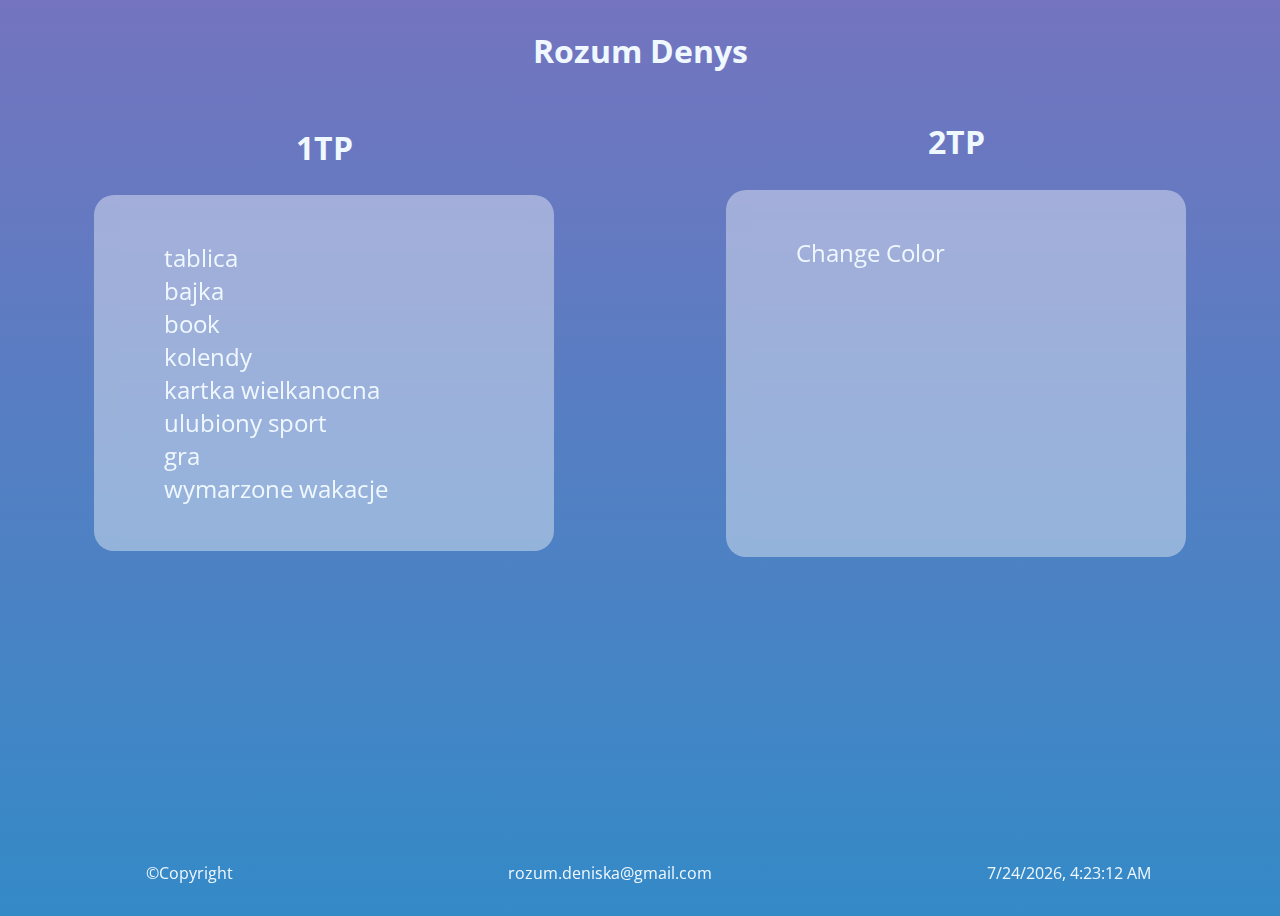
<file: index.html>
<!DOCTYPE html>
<html>
    <head>
        <meta charset="UTF-8">
        <link rel="stylesheet" type="text/css" href="style.css">
    </head>
    <body>
        <header><h1>Rozum Denys</h1></header> 
        <main>
            <section>
                <h2>1TP</h2>
                <article>
                    <ul>
                        <li><a href="https://mentis-rd.github.io/1TP/TABLE/table.html">tablica</a></li>
                        <li><a href="https://mentis-rd.github.io/1TP/BAJKA/bajka.html">bajka</a></li>
                        <li><a href="https://mentis-rd.github.io/1TP/HERO/index.html">book</a></li>
                        <li><a href="https://mentis-rd.github.io/1TP/KOLENDY/">kolendy</a></li>
                        <li><a href="https://mentis-rd.github.io/1TP/Kartka%20wielkanocna/">kartka wielkanocna</a></li>
                        <li><a href="https://mentis-rd.github.io/1TP/Witalij/">ulubiony sport</a></li>
                        <li><a href="https://mentis-rd.github.io/1TP/GRA/">gra</a></li>
                        <li><a href="https://mentis-rd.github.io/1TP/wymarzone-wakacje/">wymarzone wakacje</a></li>
                    </ul>
                </article>
            </section>
            <section>
                <h2>2TP</h2>
                <article>
                    <ul>
                        <li>‎<a href="https://mentis-rd.github.io/2TP/ChangeColor">Change Color</a></li>
                        <li>‎ </li>
                        <li>‎ </li>
                        <li>‎ </li>
                        <li>‎ </li>
                        <li>‎ </li>
                        <li>‎ </li>
                        <li>‎ </li>
                        <li>‎ </li>
                        <li>‎ </li>
                        <li>‎ </li>
                        <li>‎ </li>
                    </ul>
                </article>
            </section>
        </main>
        <footer class="footer">
            <p>©Copyright</p>
            <p>rozum.deniska@gmail.com</p>
            <p id="data"></p>
        </footer>
    </body>
    <script src="index.js"></script>
</html>
</file>
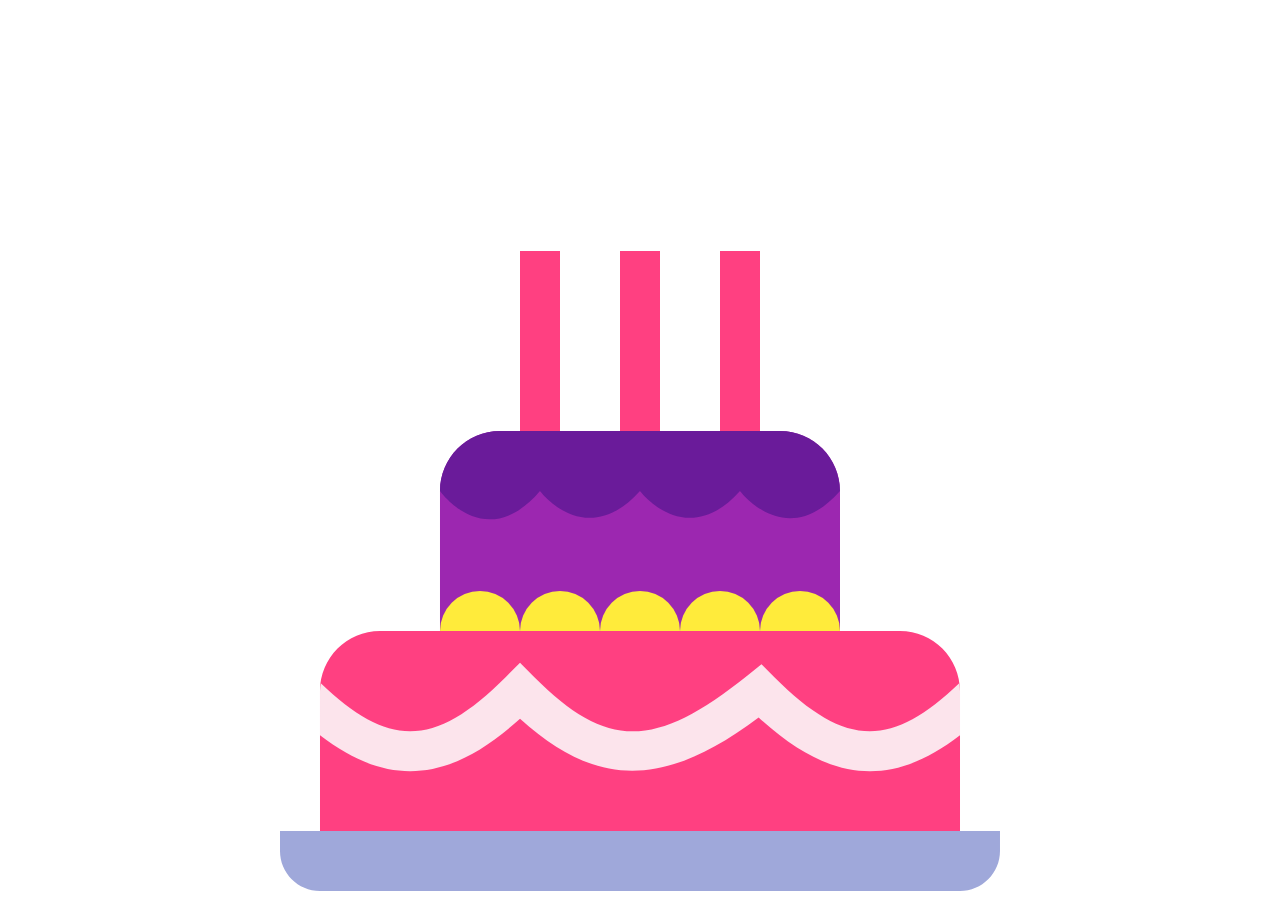
<file: cake/index.html>
<!DOCTYPE html>
<html>
    <head>
        <meta charset="UTF-8">
        <link rel="stylesheet" type="text/css" href="style.css">
    </head>
    <body>
        <?xml version="1.0" encoding="utf-8"?>
<!-- Generator: Adobe Illustrator 27.8.1, SVG Export Plug-In . SVG Version: 6.00 Build 0)  -->
<svg version="1.1" id="Layer_1" xmlns="http://www.w3.org/2000/svg" xmlns:xlink="http://www.w3.org/1999/xlink" x="0px" y="0px"
	 viewBox="0 0 512 512" style="enable-background:new 0 0 512 512;" xml:space="preserve" height="80vh">
<style type="text/css">
	.st0{fill:#FF4081;}
	.st1{fill:#FF9800;}
	.st2{fill:#9C27B0;}
	.st3{fill:#6A1B9A;}
	.st4{fill:#FFEB3B;}
	.st5{fill:#9FA8DA;}
	.st6{fill:#FCE4EC;}
</style>
<g>
	<rect data-number="1" x="170.67" y="56.89" class="st0" width="28.44" height="199.11"/>
	<rect data-number="3" x="312.89" y="56.89" class="st0" width="28.44" height="199.11"/>
	<rect data-number="2" x="241.78" y="56.89" class="st0" width="28.44" height="199.11"/>
	<path class="st1 t1" d="M170.67,28.44c0-7.86,14.22-28.44,14.22-28.44s14.22,20.58,14.22,28.44c0,7.86-6.36,14.22-14.22,14.22
		S170.67,36.31,170.67,28.44z"/>
	<path class="st1 t2" d="M241.78,28.44C241.78,20.58,256,0,256,0s14.22,20.58,14.22,28.44c0,7.86-6.36,14.22-14.22,14.22
		S241.78,36.31,241.78,28.44z"/>
	<path class="st1 t3" d="M312.89,28.44c0-7.86,14.22-28.44,14.22-28.44s14.22,20.58,14.22,28.44c0,7.86-6.36,14.22-14.22,14.22
		S312.89,36.31,312.89,28.44z"/>
	<path class="st2" d="M398.22,355.56v-128c0-23.55-19.1-42.67-42.67-42.67H156.44c-23.57,0-42.67,19.11-42.67,42.67v128H398.22z"/>
	<path class="st3" d="M355.56,184.89H156.44c-23.57,0-42.67,19.11-42.67,42.67c0,0,32.3,45.34,71.11,0c0,0,32.3,42.97,71.11,0
		c0,0,32.6,42.97,71.11,0c0,0,32.9,43.56,71.11,0C398.22,204,379.12,184.89,355.56,184.89z"/>
	<circle class="st4" cx="142.22" cy="327.11" r="28.44"/>
	<circle class="st4" cx="199.11" cy="327.11" r="28.44"/>
	<circle class="st4" cx="256" cy="327.11" r="28.44"/>
	<circle class="st4" cx="312.89" cy="327.11" r="28.44"/>
	<circle class="st4" cx="369.78" cy="327.11" r="28.44"/>
	<path class="st0" d="M483.56,497.78v-128c0-23.55-19.1-42.67-42.67-42.67H71.11c-23.57,0-42.67,19.11-42.67,42.67v128H483.56z"/>
	<path class="st5" d="M0,469.33v14.22C0,499.26,12.74,512,28.44,512h455.11c15.7,0,28.44-12.74,28.44-28.44v-14.22H0z"/>
	<path class="st6" d="M351.39,359.74l-9-9l-9.94,7.95c-65.81,52.66-99.85,52.91-151.72,1.05l-10.06-10.06l-10.06,10.06
		c-50.01,49.98-82.69,51.4-131.61,4.51c-0.24,1.83-0.55,3.64-0.55,5.53v31.5c48.9,37.59,92.16,33.69,142.24-11.83
		c54.83,49.69,102.74,49.32,169.67-0.9c27.82,25.54,53.52,38.31,79.2,38.31c20.95,0,41.9-8.58,64-25.54v-31.54
		c0-1.91-0.31-3.71-0.55-5.55C434.08,411.09,401.39,409.71,351.39,359.74z"/>
</g>
</svg>

    </body>
    <script src="index.js"></script>
</html>
</file>
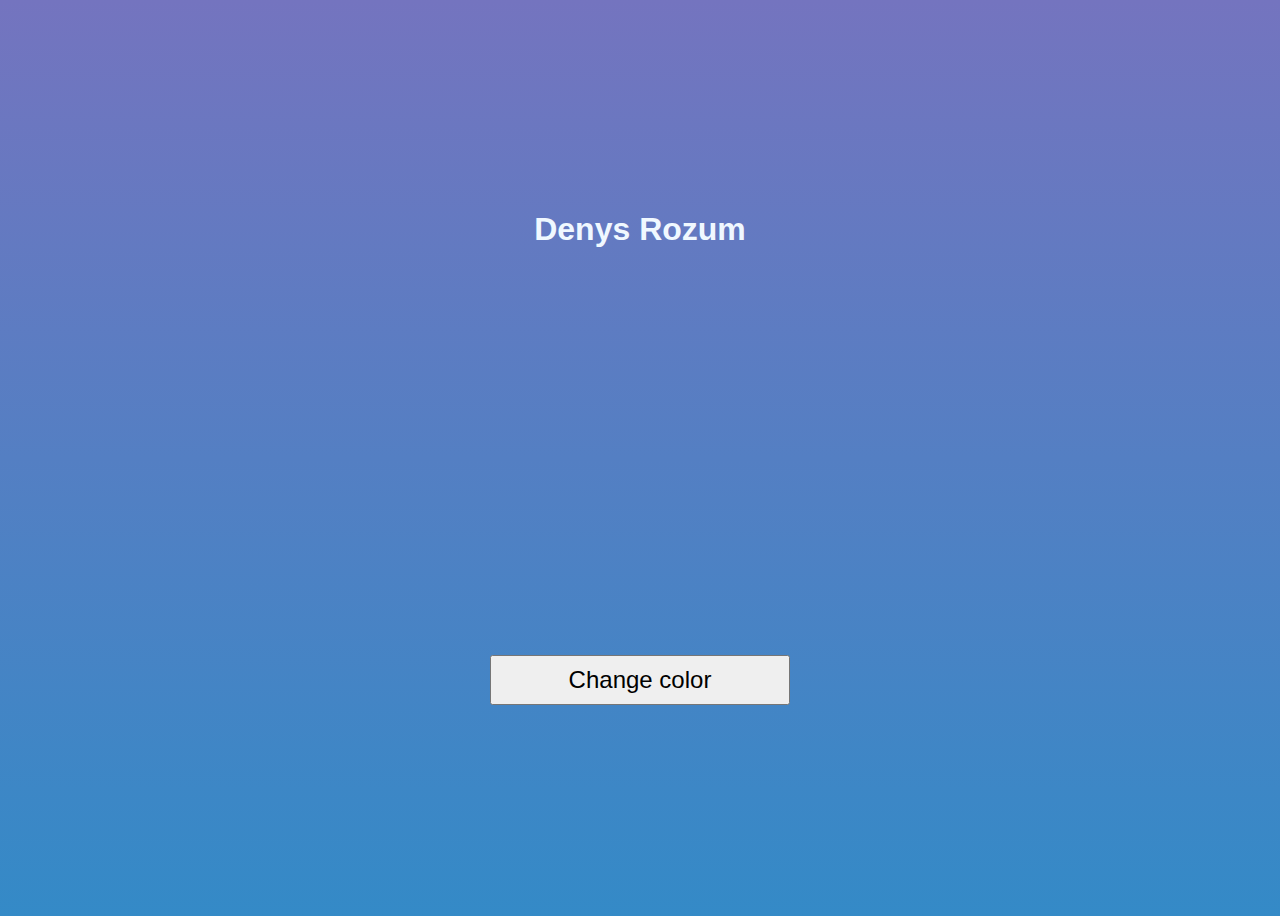
<file: ChangeColor/index.html>
<!DOCTYPE html>
<html>
    <head>
        <meta charset="UTF-8">
        <link rel="stylesheet" type="text/css" href="style.css">
    </head>
    <body class="color10">
        <h1>Denys Rozum</h1>
        <button>Change color</button>
    </body>
    <script src="index.js"></script>
</html>
</file>
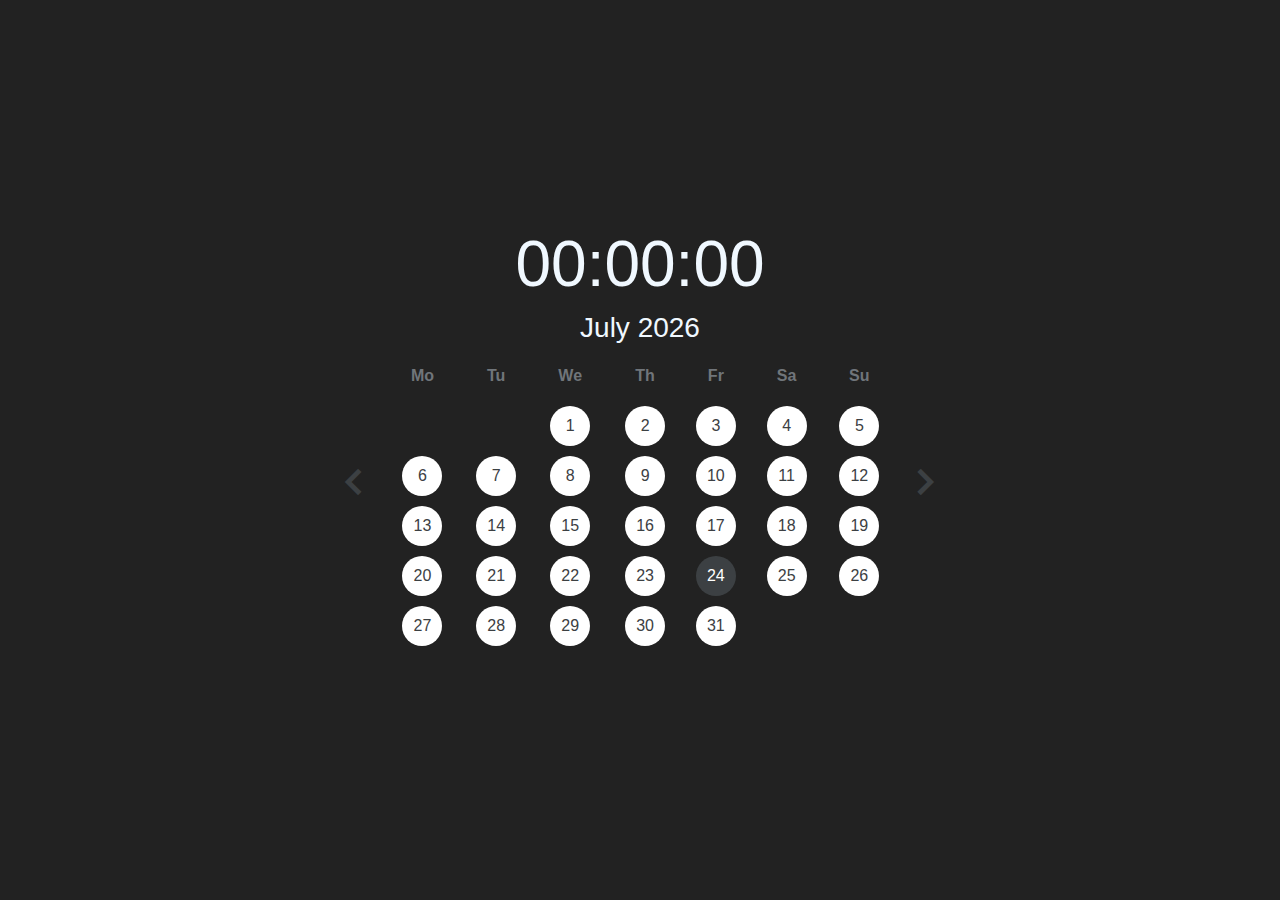
<file: NEW/index.html>
<!DOCTYPE html>
<html lang="en">
  <head>
    <meta charset="UTF-8" />
    <meta http-equiv="X-UA-Compatible" content="IE=edge" />
    <meta name="viewport" content="width=device-width, initial-scale=1.0" />
    <title>Calendar</title>
    <link rel="shortcut icon" href="favicon.svg" type="image/x-icon" />
    <link
      rel="stylesheet"
      href="https://fonts.googleapis.com/css2?family=Material+Symbols+Outlined:opsz,wght,FILL,GRAD@20..48,100..700,0..1,-50..200"
    />
    <link rel="stylesheet" href="style.css" />
  </head>

  <body>
    <div class="clock" id="clock">00:00:00</div>
    <section class="main">
      <button class="arrow material-symbols-outlined" id="arrow-prev">
        chevron_left
      </button>
      <button class="arrow material-symbols-outlined" id="arrow-next">
        chevron_right
      </button>
    </section>
    <div class="modal">
      <span class="modal__close">X</span>
      <div class="modal__child">
        Snowflakes dance, a silent ballet, Blanketing the world in pure array.
      </div>
      <div class="modal__child">
        Winter whispers through the pines, Nature's lullaby, a chill that binds.
      </div>
      <div class="modal__child">
        Icy crystals on branches gleam, Nature's jewels in winter's dream.
      </div>
      <div class="modal__child">
        Footprints in the snow tell tales, Of journeys taken, winter trails.
      </div>
      <div class="modal__child">
        Frozen lake, a mirror of glass, Reflecting the season as moments pass.
      </div>
      <div class="modal__child">
        Frosty breath in the crisp air, Winter's magic everywhere.
      </div>
      <div class="modal__child">
        Scarlet cardinals in snowy attire, A burst of color in the winter choir.
      </div>
      <div class="modal__child">
        Whispers of the north wind's song, Nature's melody, crisp and strong.
      </div>
      <div class="modal__child">
        Cozy fires and blankets tight, Winter's warmth on a chilly night.
      </div>
      <div class="modal__child">
        Snow-kissed rooftops, silent and still, A hushed world beneath winter's
        chill
      </div>
      <div class="modal__child">
        Icicles hang like crystal lace, Nature's art in a frozen space.
      </div>
      <div class="modal__child">
        Moonlight bathes the world in white, A silver glow on winter's night.
      </div>
      <div class="modal__child">
        Evergreens adorned in snow, Nature's sculptures in a tranquil show.
      </div>
      <div class="modal__child">
        Skaters twirl on frozen ponds, Graceful figures in winter bonds.
      </div>
      <div class="modal__child">
        Sipping cocoa by the fire's glow, Winter's comfort in each warm flow.
      </div>
      <div class="modal__child">
        Snowmen standing, cold and tall, Silent sentinels in winter's thrall.
      </div>
      <div class="modal__child">
        Snowflakes weave a tapestry, Nature's intricate filigree.
      </div>
      <div class="modal__child">
        Crunching footsteps on snowy ground, A winter symphony, a soft sound.
      </div>
      <div class="modal__child">
        Beneath the moon, a snowy trance, Nature's beauty in a winter dance.
      </div>
      <div class="modal__child">
        Frosty windows, etched with cold, A canvas for winter tales untold.
      </div>
      <div class="modal__child">
        Solitude in a snowy glade, A peaceful haven, winter-made.
      </div>
      <div class="modal__child">
        Twinkling stars on a frosty night, Winter's diamonds shining bright.
      </div>
      <div class="modal__child">
        Sleigh bells ringing in the air, A melody of joy, everywhere.
      </div>
      <div class="modal__child">
        Winter sunsets, a palette of fire, Painting the sky in hues entire.
      </div>
      <div class="modal__child">
        Snowy hills, a sled's delight, Laughter echoing in the winter's night.
      </div>
      <div class="modal__child">
        Pinecone ornaments on snowy trees, Nature's decorations, swaying with
        ease.
      </div>
      <div class="modal__child">
        Chimneys puffing, smoke so sweet, Winter's hearth where memories meet.
      </div>
      <div class="modal__child">
        Crackling ice on a frozen lake, Nature's percussion, a sound to make.
      </div>
      <div class="modal__child">
        Snowy owls in silent flight, Guardians of the winter night.
      </div>
      <div class="modal__child">
        Iced rivers winding their way, Nature's sculpture in the light of day.
      </div>
      <div class="modal__child">
        A blanket of stars in the winter sky, Nature's lullaby as the night
        draws nigh.
      </div>
    </div>
    <script src="main.js"></script>
  </body>
</html>
</file>
<file: style.css>
@import url('https://fonts.googleapis.com/css2?family=Open+Sans:wght@700;800&display=swap');
nav {
    text-align: center;
}
header {
    text-align: center;
}
body {
    display: flex;
    flex-direction: column;
    min-height: 100vh;
    background: linear-gradient(#7474BF, #348AC7);
    color: aliceblue;
    font-family: Open Sans, Helvetica, sans-serif;
}
footer {
    position: fixed;
    width: 100%;
    bottom: 0;
    box-sizing: border-box;
    text-align: center;
    display: flex;
    align-items: center;
    justify-content: space-around;
}
main {
    display: flex;
    align-items: center;
    justify-content: space-around;
}
article{
    background: rgba(255, 255, 255, 0.4);
	backdrop-filter: blur(10px);
    width: 400px;
    min-height: 100px;
    border-radius: 20px;
    position: relative;
    padding: 30px;
}
li {
    list-style: none;
}
a{
    font-size: x-large;
    color: aliceblue;
    text-decoration: none;
}
h2 {
    text-align: center;
    font-size: xx-large;
}
</file>
<file: cake/style.css>
svg {
    position: absolute;
    bottom: 1vh;
    left: 50%;
    transform: translate(-50%);
}
.t1, .t2, .t3 {
    opacity: 0;
}
@keyframes fadeIn {
    from {
      opacity: 0;
    }
    to {
      opacity: 1;
    }
}
  
.fade-in {
    animation: fadeIn 0.5s ease-in-out; /* Продолжительность анимации и тип сглаживания можно настроить по вашим потребностям */
    animation-fill-mode: forwards; /* Оставить элемент видимым после завершения анимации */
}
@keyframes fadeOut {
    from {
      opacity: 1;
    }
    to {
      opacity: 0;
    }
}
.fade-out {
    animation: fadeOut 0.5s ease-in-out; /* Продолжительность анимации и тип сглаживания можно настроить по вашим потребностям */
    animation-fill-mode: forwards; /* Оставить элемент скрытым после завершения анимации */
}
</file>
<file: ChangeColor/style.css>
body {
    display: flex;
    flex-direction: column;
    min-height: 100vh;
    background: linear-gradient(#7474BF, #348AC7);
    color: aliceblue;
    font-family: Open Sans, Helvetica, sans-serif;
}
h1 {
    margin: auto;
    transition: 0.5s;
}
button {
    text-align: center;
    width: 300px;
    margin: auto;
    height: 50px;
    font-size: x-large;
}
.color1 {
    background: linear-gradient(#5F2C82, #49A09D);
}
.color2 {
    background: linear-gradient(#C04848, #480048);
}
.color3 {
    background: linear-gradient(#EC6F66, #F3A183);
}
.color4 {
    background: linear-gradient(#E43A15, #E65245);
}
.color5 {
    background: linear-gradient(#ECE9E6, #FFFFFF);
}
.color6 {
    background: linear-gradient(#283048, #859398);
}
.color7 {
    background: linear-gradient(#24C6DC, #514A9D);
}
.color8 {
    background: linear-gradient(#ED4264, #FFEDBC);
}
.color9 {
    background: linear-gradient(#DC2424, #4A569D);
}
.color10 {
    background: linear-gradient(#7474BF, #348AC7);
}
</file>
<file: NEW/style.css>
:root {
	--text-cl: #3c4043;
	--bg-cl: #222;
	--caption-cl: #70757a;
}

textarea:focus {
	outline: none;
}

::selection {
	display: none;
}

body {
	height: 100vh;
	margin: 0;
	padding: 0 1em;
	overflow: hidden;

	font-family: Arial, Helvetica, sans-serif;
	color: var(--text-cl);
	text-align: center;
	background-color: #222;

	display: grid;
	place-content: center center;
	gap: 2rem;
}

.main {
	display: flex;
	align-items: center;
}

.arrow {
	font-size: 3rem;
	font-weight: 700;
	color: inherit;
	border: none;
	background-color: transparent;
	cursor: pointer;
	transition: .3s;
}

.arrow:hover {
	opacity: .8;
}

.calendar {
	border-collapse: collapse;
	width: 40vw;
	aspect-ratio: 16/9;
}

.date,
.day {
	padding: 1em;
	text-align: center;
	vertical-align: middle;
}

.date{
	position: relative;
}

.date::before {
	content: "";
	position: absolute;
	top: 50%;
	left: 50%;
	transform: translate(-50%, -50%);
	width: 2.5em;
	aspect-ratio: 1;
	border-radius: 50%;
	background-color: #fff;
	z-index: -1;
	transition: .1s linear;
}

.date.active::before {
	border: 2px solid var(--text-cl);
}

.date.current {
	color: #fff;
}

.date.current::before {
	background-color: var(--text-cl);
}

.day {
	color: var(--caption-cl);
	text-transform: capitalize;
}

.calendar caption {
	font-size: 1.75rem;
	margin-bottom: .25em;
}

.clock {
	color: aliceblue;
	font-size: 4rem;
	line-height: .5;
}

caption {
	color: aliceblue;
}

.date.active::before {
    border: 2px solid rgb(0, 136, 255);
}

.modal {
	display: none;
	position: absolute;
	background-color: #fff;

	color: inherit;
	font-family: cursive;
	border-radius: 0.8em;
	padding: 1em;
	border: none;
	
	resize: none;
	border: 2px solid var(--text-cl);
	height: 10em;
	width: 15em;
	font-size: 1.5em;
	overflow: hidden;
}

.modal__child{
	position: relative;
	display: none;
	height: 100%;
	justify-content: center;
	align-items: center;
}

.modal__child.active {
	display: flex;
}

.modal__child::selection{
	background: var(--text-cl);
	color: #fff;
}

.modal__close {
	position: absolute;
	top: 5px;
	right: 15px;
	cursor: pointer;
}


@media (min-width: 992px) {
	.date {
		cursor: pointer;
	}

	.date:hover::before {
		background-color: #ddd;
	}

	.current:hover::before {
		background-color: var(--bg-cl);
	}
}

@media (max-width: 992px) {
	.calendar {
		width: 70vw;
	}
}


@media (max-width: 400px) {
	:root {
		font-size: 13px;
	}
}
</file>
